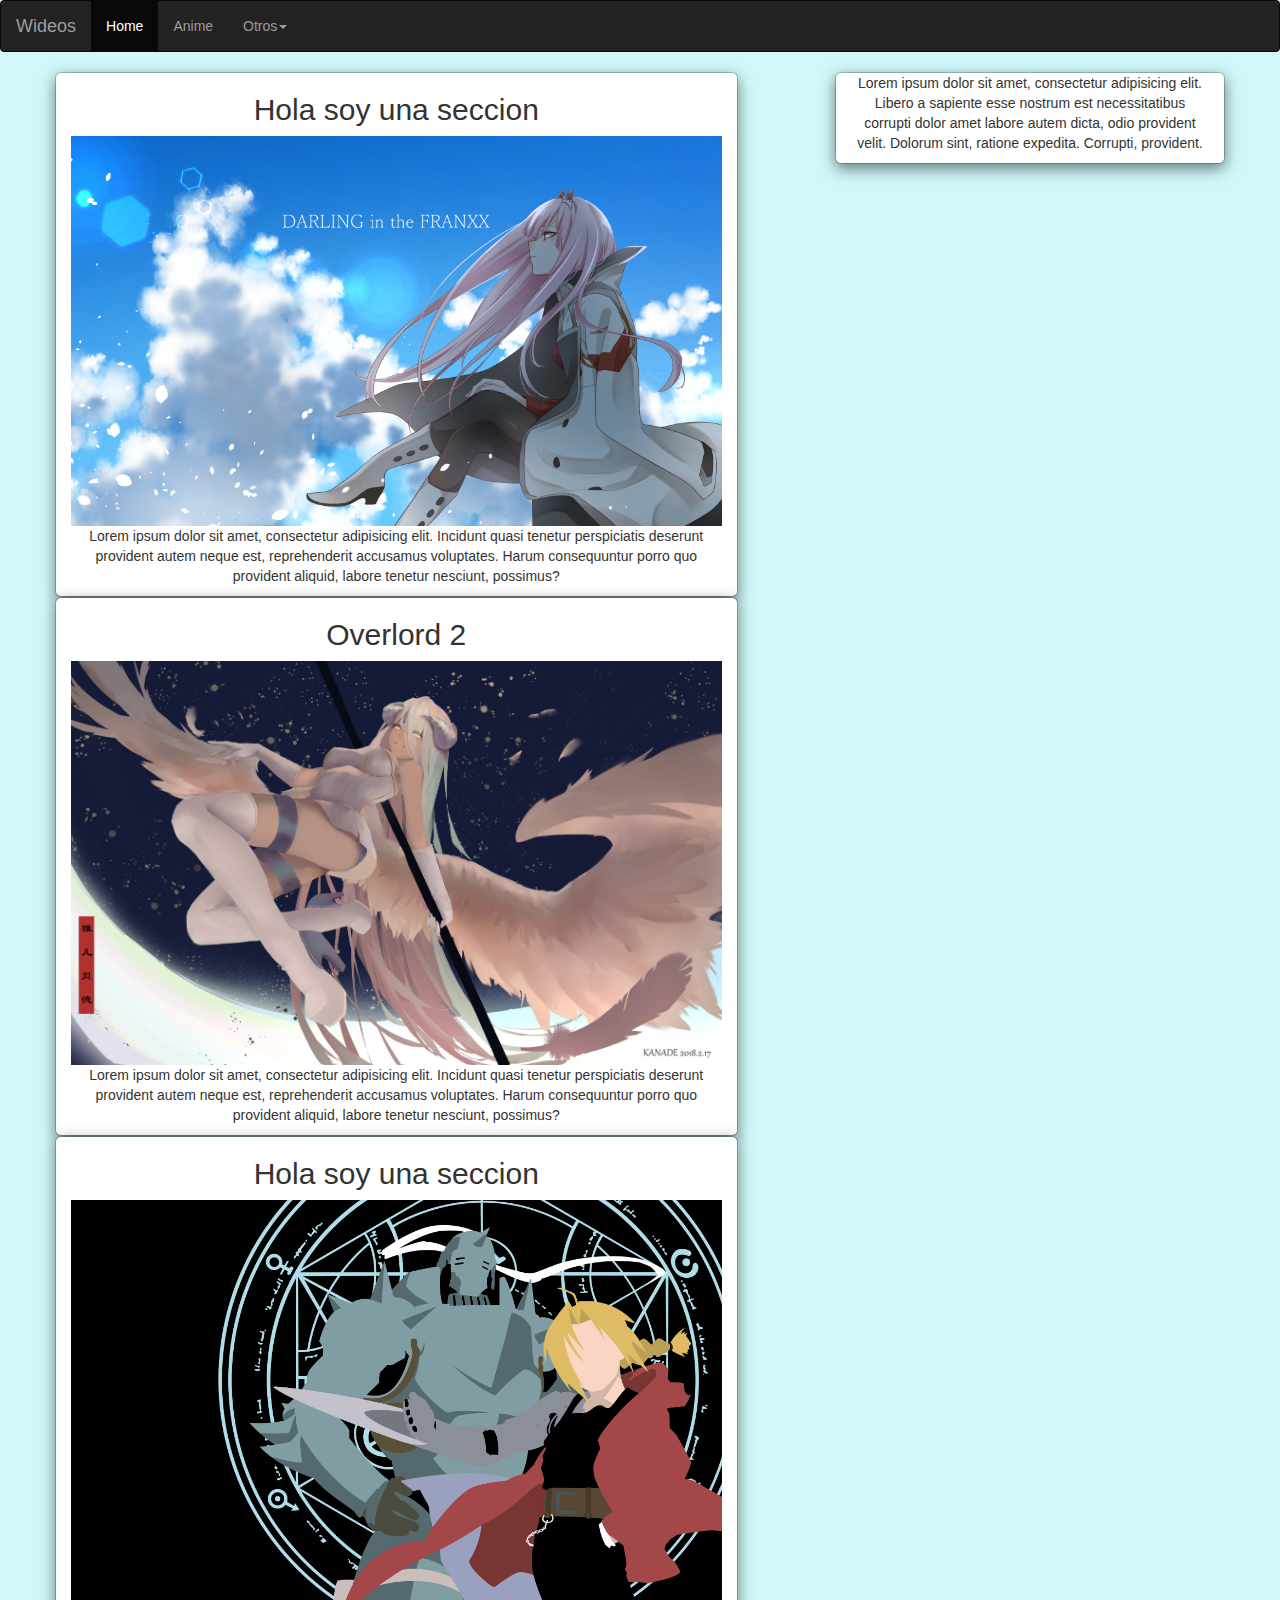
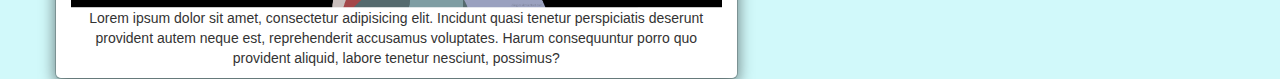
<file: index.html>
<!DOCTYPE html>
<html lang="es">
<head>
	<meta charset="utf-8">
	<meta	name="viewport"	content="width=device-width,initial-scale=1">
  <link rel="icon" type="image/png" href="img/title.png" />
	<title>Server Multimedia</title>
	<link rel="stylesheet"  href="css/bootstrap.min.css">
	<link rel="stylesheet" type="text/css" href="css/style.css">


</head>
<body id="ind">
  
      <nav class="navbar navbar-inverse">
  <div class="container-fluid">
    <!-- Brand and toggle get grouped for better mobile display -->
    <div class="navbar-header">
      <button type="button" class="navbar-toggle collapsed" data-toggle="collapse" data-target="#bs-example-navbar-collapse-1" aria-expanded="false">
        <span class="sr-only">Toggle navigation</span>
        <span class="icon-bar"></span>
        <span class="icon-bar"></span>
        <span class="icon-bar"></span>
      </button>
      <a class="navbar-brand" href="#">Wideos</a>
    </div>

    <!-- Collect the nav links, forms, and other content for toggling -->
    <div class="collapse navbar-collapse" id="bs-example-navbar-collapse-1">
      <ul class="nav navbar-nav">
        <li class="active"><a href="#">Home <span class="sr-only">(current)</span></a></li>
        <li><a href="ht/anime.html">Anime</a></li>
        <li class="dropdown">
          <a href="#" class="dropdown-toggle" data-toggle="dropdown" role="button" aria-haspopup="true" aria-expanded="false">Otros<span class="caret"></span></a>
          <ul class="dropdown-menu">
            <li><a href="ht/peliculas.html">Peliculas</a></li>
            <li><a href="ht/series.html">Series</a></li>
            <li><a href="#">Doramas</a></li>
         
          </ul>
        </li>
      </ul>
     
     
    </div><!-- /.navbar-collapse -->
  </div><!-- /.container-fluid -->
</nav>
  
    
	
	<!--termina la barra de navegacion comienza el cuerpo-->
	<div class="container">
		<div class="row ">
      
      <div class=" col-lg-7 modal-content text-center  ">
        <h2>Hola soy una seccion</h2>
        <img src="img/1.png" width="100%" alt="">
        <p>Lorem ipsum dolor sit amet, consectetur adipisicing elit. Incidunt quasi tenetur perspiciatis deserunt provident autem neque est, reprehenderit accusamus voluptates. Harum consequuntur porro quo provident aliquid, labore tenetur nesciunt, possimus?</p>
      </div>
      <div class="col-lg-1"></div>

      <div class="col-lg-4 modal-content top-right text-center ">
        <p>Lorem ipsum dolor sit amet, consectetur adipisicing elit. Libero a sapiente esse nostrum est necessitatibus corrupti dolor amet labore autem dicta, odio provident velit. Dolorum sint, ratione expedita. Corrupti, provident.</p>
       <!-- <audio src="audio/fondo.mp3" autoplay="true" loop="true"></audio>-->
      </div>
      <div class=" arti col-lg-7 modal-content text-center  ">
        <h2>Overlord 2</h2>
        <img src="img/2.jpg" width="100%" alt="">
        <p>Lorem ipsum dolor sit amet, consectetur adipisicing elit. Incidunt quasi tenetur perspiciatis deserunt provident autem neque est, reprehenderit accusamus voluptates. Harum consequuntur porro quo provident aliquid, labore tenetur nesciunt, possimus?</p>
      </div>
      <div class=" col-lg-7 modal-content text-center arti">
        <h2>Hola soy una seccion</h2>
        <img src="img/ani.png" width="100%" alt="">
        <p>Lorem ipsum dolor sit amet, consectetur adipisicing elit. Incidunt quasi tenetur perspiciatis deserunt provident autem neque est, reprehenderit accusamus voluptates. Harum consequuntur porro quo provident aliquid, labore tenetur nesciunt, possimus?</p>
      </div>
      
    </div>
			
        

	
	</div>

    


	<script src="js/jquery-3.3.1.min.js"></script>
	<script src="js/bootstrap.min.js"></script>
</body>
</html>
</file>
<file: css/style.css>
body{
	background-color: #D1F9FA;
}

#ani{
	background-image: url(../img/ani.png);
	background-size: cover;
	
	background-attachment: fixed;
}
#ind{
	background-image: url(https://ugc.kn3.net/i/origin/http://gameranx.com/wp-content/uploads/2016/03/Firewatch-4K-Wallpaper-1.jpg);
	background-size: cover;
	background-attachment: fixed;
}
#pel{
	background-image: url(../img/pel.png);
	
	background-size: cover;
	background-attachment: fixed;
}
#ser{
	background-image: url(../img/2.jpg);
	background-attachment: fixed;
	background-size: cover;
}
</file>
